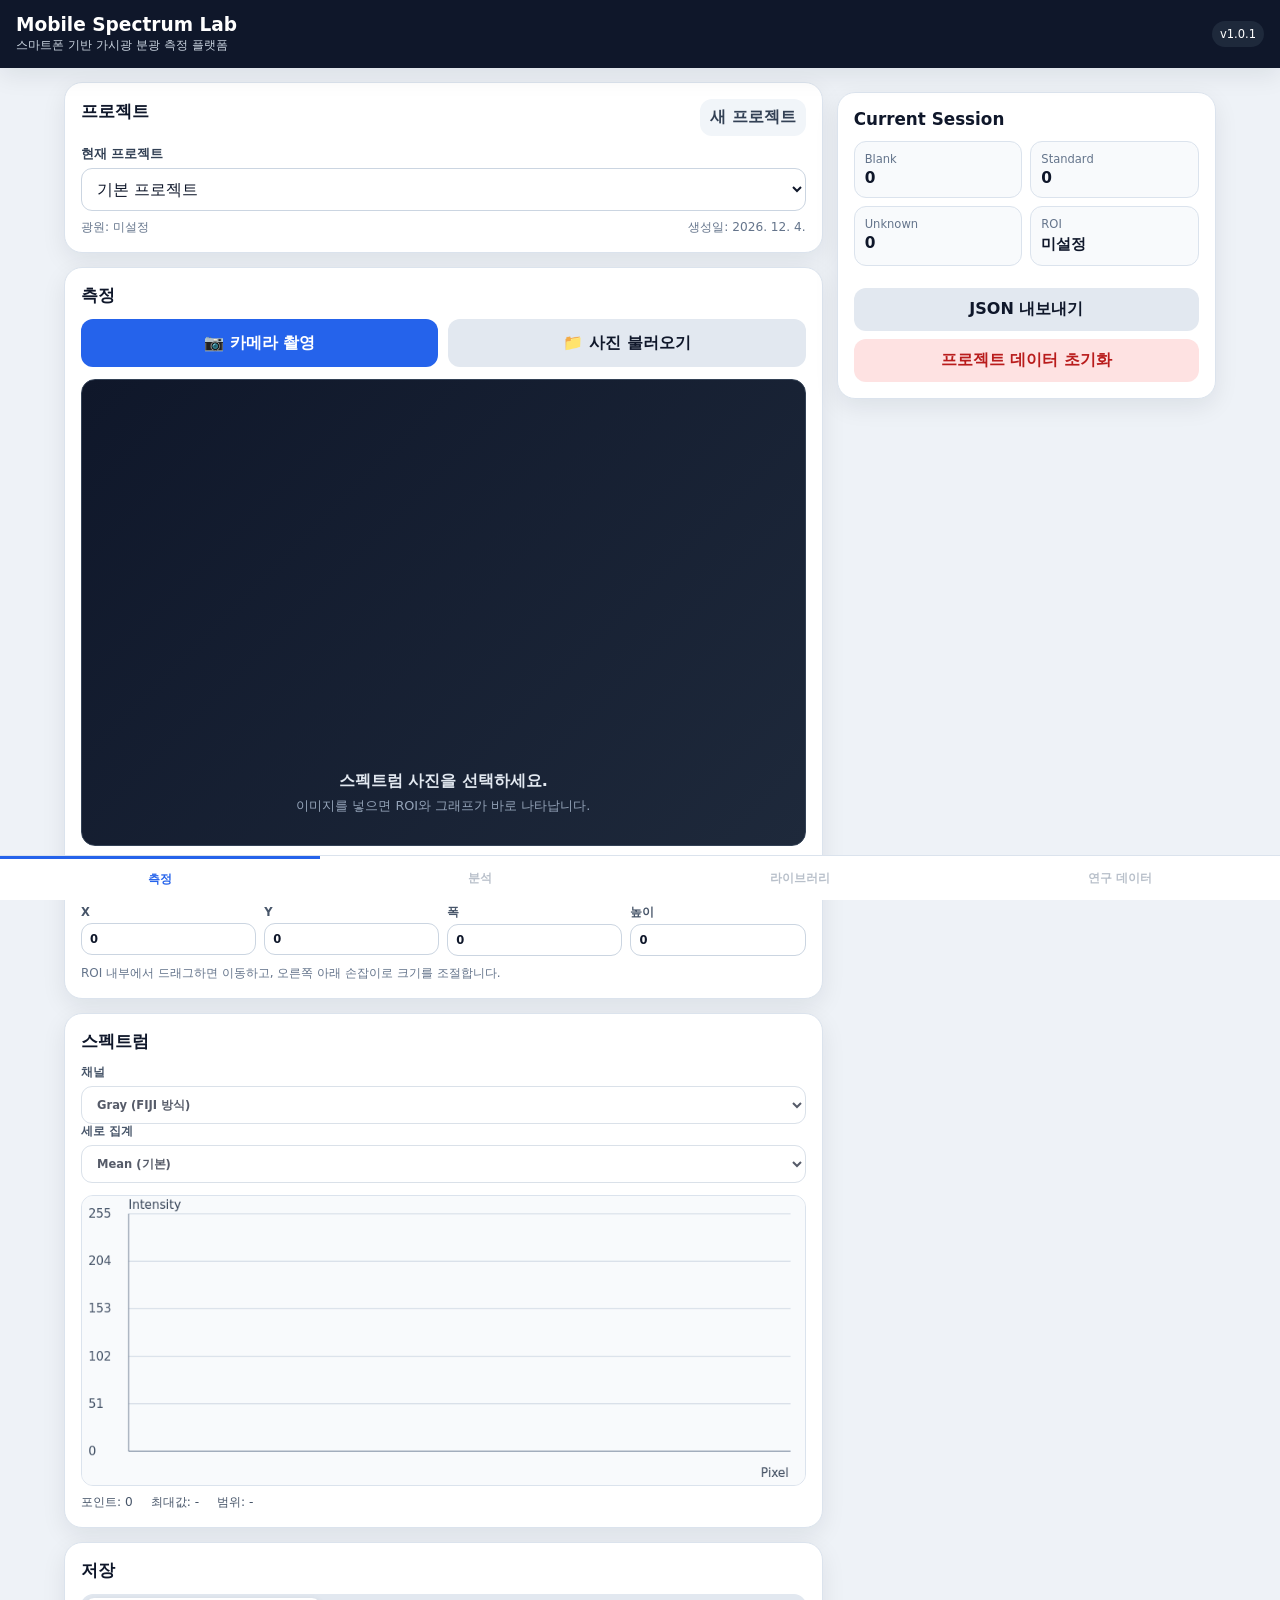
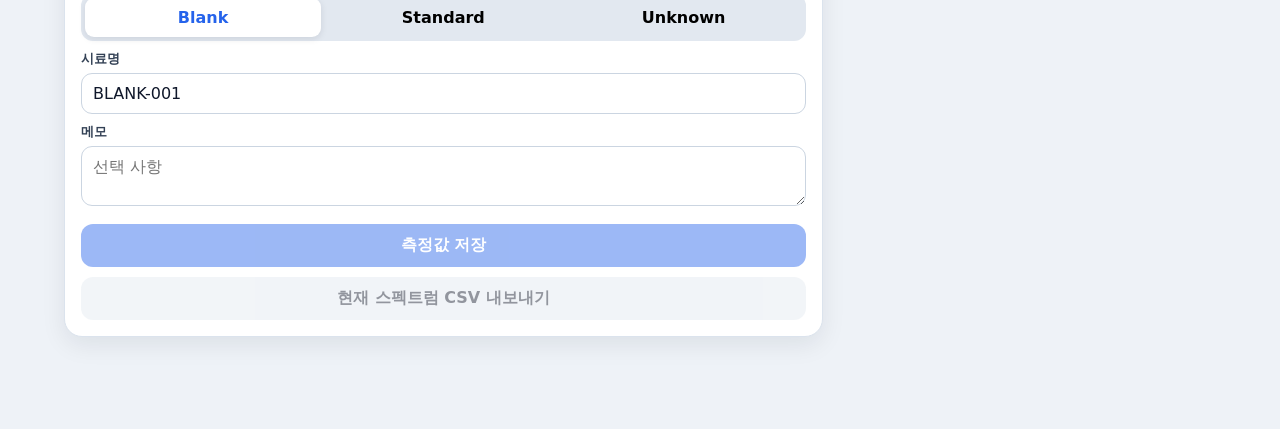
<file: validation/index.html>
<!doctype html>
<html lang="ko">
<head>
  <meta charset="utf-8" />
  <meta name="viewport" content="width=device-width, initial-scale=1, viewport-fit=cover" />
  <meta name="theme-color" content="#0f172a" />
  <title>Mobile Spectrum Lab v1.0.1</title>
  <link rel="stylesheet" href="css/style.css" />
</head>
<body>
  <header class="app-header">
    <div>
      <h1>Mobile Spectrum Lab</h1>
      <p>스마트폰 기반 가시광 분광 측정 플랫폼</p>
    </div>
    <span class="version">v1.0.1</span>
  </header>

  <main class="app-shell">
    <section class="card project-card">
      <div class="section-title-row">
        <h2>프로젝트</h2>
        <button id="newProjectBtn" class="ghost-btn">새 프로젝트</button>
      </div>
      <label class="field-label" for="projectSelect">현재 프로젝트</label>
      <select id="projectSelect"></select>
      <div class="project-meta">
        <span id="projectLightSource">광원: 미설정</span>
        <span id="projectCreatedAt">생성일: -</span>
      </div>
    </section>

    <section class="card measurement-card">
      <h2>측정</h2>
      <div class="action-grid">
        <label class="primary-btn file-btn">
          📷 카메라 촬영
          <input id="cameraInput" type="file" accept="image/*" capture="environment" />
        </label>
        <label class="secondary-btn file-btn">
          📁 사진 불러오기
          <input id="galleryInput" type="file" accept="image/*" />
        </label>
      </div>

      <div id="canvasWrap" class="canvas-wrap empty">
        <canvas id="imageCanvas"></canvas>
        <div id="emptyGuide" class="empty-guide">
          <strong>스펙트럼 사진을 선택하세요.</strong>
          <span>이미지를 넣으면 ROI와 그래프가 바로 나타납니다.</span>
        </div>
      </div>

      <div class="roi-controls">
        <div class="section-title-row compact">
          <h3>ROI</h3>
          <button id="lockRoiBtn" class="ghost-btn" disabled>크기 잠금</button>
        </div>
        <div class="control-grid">
          <label>X <input id="roiX" type="number" min="0" value="0" disabled /></label>
          <label>Y <input id="roiY" type="number" min="0" value="0" disabled /></label>
          <label>폭 <input id="roiW" type="number" min="8" value="260" disabled /></label>
          <label>높이 <input id="roiH" type="number" min="8" value="60" disabled /></label>
        </div>
        <p class="hint">ROI 내부에서 드래그하면 이동하고, 오른쪽 아래 손잡이로 크기를 조절합니다.</p>
      </div>
    </section>

    <section class="card spectrum-card">
      <div class="section-title-row">
        <h2>스펙트럼</h2>
      </div>
      <div class="control-grid spectrum-options">
        <label>채널
          <select id="channelMode" disabled>
            <option value="gray">Gray (FIJI 방식)</option>
            <option value="red">Red</option>
            <option value="green">Green</option>
            <option value="blue">Blue</option>
            <option value="meanRgb">Mean RGB</option>
          </select>
        </label>
        <label>세로 집계
          <select id="profileMode" disabled>
            <option value="mean">Mean (기본)</option>
            <option value="median">Median</option>
            <option value="max">Maximum</option>
            <option value="sum">Sum</option>
          </select>
        </label>
      </div>
      <canvas id="spectrumCanvas" width="900" height="360"></canvas>
      <div class="spectrum-stats">
        <span id="spectrumLength">포인트: 0</span>
        <span id="spectrumPeak">최대값: -</span>
        <span id="spectrumRange">범위: -</span>
      </div>
    </section>

    <section class="card save-card">
      <h2>저장</h2>
      <div class="segmented" role="group" aria-label="measurement type">
        <button class="type-btn active" data-type="blank">Blank</button>
        <button class="type-btn" data-type="standard">Standard</button>
        <button class="type-btn" data-type="unknown">Unknown</button>
      </div>

      <div id="materialWrap" class="hidden">
        <label class="field-label" for="materialSelect">재질</label>
        <select id="materialSelect">
          <option>PP</option><option>PS</option><option>PET</option><option>PE</option><option>PC</option>
        </select>
      </div>

      <label class="field-label" for="sampleName">시료명</label>
      <input id="sampleName" type="text" value="BLANK-001" />

      <label class="field-label" for="memo">메모</label>
      <textarea id="memo" rows="2" placeholder="선택 사항"></textarea>

      <button id="saveMeasurementBtn" class="primary-btn full" disabled>측정값 저장</button>
      <button id="exportSpectrumCsvBtn" class="secondary-btn full" disabled>현재 스펙트럼 CSV 내보내기</button>
    </section>

    <aside class="card session-card">
      <h2>Current Session</h2>
      <div class="session-grid">
        <div><span>Blank</span><strong id="blankCount">0</strong></div>
        <div><span>Standard</span><strong id="standardCount">0</strong></div>
        <div><span>Unknown</span><strong id="unknownCount">0</strong></div>
        <div><span>ROI</span><strong id="roiSummary">미설정</strong></div>
      </div>
      <div id="materialCounts" class="material-counts"></div>
      <div class="session-actions">
        <button id="exportBtn" class="secondary-btn">JSON 내보내기</button>
        <button id="resetProjectBtn" class="danger-btn">프로젝트 데이터 초기화</button>
      </div>
    </aside>
  </main>

  <nav class="bottom-nav">
    <button class="active">측정</button>
    <button disabled>분석</button>
    <button disabled>라이브러리</button>
    <button disabled>연구 데이터</button>
  </nav>

  <dialog id="projectDialog">
    <form method="dialog" id="projectForm">
      <h2>새 프로젝트</h2>
      <label class="field-label">프로젝트 이름</label>
      <input id="newProjectName" required placeholder="예: 전국과학전람회" />
      <label class="field-label">광원</label>
      <input id="newLightSource" placeholder="예: White LED 6500K" />
      <div class="dialog-actions">
        <button value="cancel" class="ghost-btn">취소</button>
        <button id="createProjectConfirm" value="default" class="primary-btn">생성</button>
      </div>
    </form>
  </dialog>

  <script type="module" src="js/app.js"></script>
</body>
</html>
</file>
<file: validation/css/style.css>
:root {
  --bg: #eef2f7;
  --card: #ffffff;
  --ink: #0f172a;
  --muted: #64748b;
  --line: #dbe3ed;
  --accent: #2563eb;
  --accent-2: #1d4ed8;
  --danger: #b91c1c;
  --shadow: 0 8px 24px rgba(15, 23, 42, .08);
}
* { box-sizing: border-box; }
body { margin:0; font-family: system-ui, -apple-system, BlinkMacSystemFont, "Noto Sans KR", sans-serif; background:var(--bg); color:var(--ink); }
button,input,select,textarea { font: inherit; }
button { cursor:pointer; }
.app-header { position:sticky; top:0; z-index:20; display:flex; justify-content:space-between; gap:12px; align-items:center; padding:14px 16px; background:#0f172a; color:#fff; box-shadow:var(--shadow); }
.app-header h1 { margin:0; font-size:1.16rem; }
.app-header p { margin:2px 0 0; font-size:.78rem; color:#cbd5e1; }
.version { font-size:.72rem; background:#1e293b; padding:6px 8px; border-radius:999px; white-space:nowrap; }
.app-shell { max-width:1180px; margin:0 auto; padding:14px 14px 92px; display:grid; gap:14px; grid-template-columns:minmax(0,1fr); }
.card { background:var(--card); border:1px solid var(--line); border-radius:18px; padding:16px; box-shadow:var(--shadow); }
h2,h3 { margin:0; }
h2 { font-size:1.05rem; margin-bottom:12px; }
h3 { font-size:.95rem; }
.section-title-row { display:flex; justify-content:space-between; align-items:center; gap:10px; }
.section-title-row.compact { margin-top:14px; }
.field-label { display:block; font-size:.8rem; font-weight:700; color:#334155; margin:10px 0 5px; }
input,select,textarea { width:100%; border:1px solid #cbd5e1; border-radius:11px; padding:10px 11px; background:#fff; color:var(--ink); }
textarea { resize:vertical; }
.project-meta { display:flex; flex-wrap:wrap; justify-content:space-between; gap:6px 12px; color:var(--muted); font-size:.76rem; margin-top:8px; }
.action-grid { display:grid; grid-template-columns:1fr 1fr; gap:10px; }
.primary-btn,.secondary-btn,.ghost-btn,.danger-btn { border:0; border-radius:12px; padding:11px 13px; font-weight:800; text-align:center; }
.primary-btn { background:var(--accent); color:#fff; }
.primary-btn:hover { background:var(--accent-2); }
.secondary-btn { background:#e2e8f0; color:#0f172a; }
.ghost-btn { background:#f1f5f9; color:#334155; padding:8px 10px; }
.danger-btn { background:#fee2e2; color:var(--danger); }
.full { width:100%; margin-top:14px; }
button:disabled,.file-btn:has(input:disabled) { opacity:.45; cursor:not-allowed; }
.file-btn { position:relative; display:flex; align-items:center; justify-content:center; min-height:48px; }
.file-btn input { position:absolute; inset:0; opacity:0; cursor:pointer; }
.canvas-wrap { position:relative; margin-top:12px; min-height:230px; border-radius:14px; overflow:hidden; background:#020617; border:1px solid #334155; touch-action:none; }
.canvas-wrap canvas { display:block; width:100%; height:auto; }
.canvas-wrap.empty { display:grid; place-items:center; background:linear-gradient(135deg,#0f172a,#1e293b); }
.empty-guide { color:#e2e8f0; text-align:center; display:flex; flex-direction:column; gap:6px; padding:30px; }
.empty-guide span { color:#94a3b8; font-size:.8rem; }
.roi-controls .control-grid { display:grid; grid-template-columns:repeat(4,1fr); gap:8px; margin-top:8px; }
.control-grid label { font-size:.72rem; font-weight:700; color:#475569; }
.control-grid input { margin-top:4px; padding:8px; }
.hint { color:var(--muted); font-size:.75rem; margin:9px 0 0; }
#spectrumCanvas { width:100%; height:auto; display:block; border-radius:12px; background:#f8fafc; border:1px solid var(--line); }
.spectrum-stats { display:flex; flex-wrap:wrap; gap:10px 18px; margin-top:8px; color:#475569; font-size:.76rem; }
.segmented { display:grid; grid-template-columns:repeat(3,1fr); padding:4px; background:#e2e8f0; border-radius:12px; gap:4px; }
.type-btn { border:0; background:transparent; padding:10px 5px; border-radius:9px; font-weight:800; }
.type-btn.active { background:#fff; color:var(--accent); box-shadow:0 2px 7px rgba(15,23,42,.1); }
.hidden { display:none; }
.session-grid { display:grid; grid-template-columns:1fr 1fr; gap:8px; }
.session-grid div { background:#f8fafc; border:1px solid var(--line); border-radius:12px; padding:10px; display:flex; flex-direction:column; gap:3px; }
.session-grid span { color:var(--muted); font-size:.72rem; }
.session-grid strong { font-size:.96rem; }
.material-counts { display:flex; flex-wrap:wrap; gap:7px; margin-top:10px; }
.material-counts span { background:#dbeafe; color:#1e3a8a; border-radius:999px; padding:5px 8px; font-size:.74rem; font-weight:800; }
.session-actions { display:grid; grid-template-columns:1fr; gap:8px; margin-top:12px; }
.bottom-nav { position:fixed; bottom:0; left:0; right:0; z-index:30; display:grid; grid-template-columns:repeat(4,1fr); background:#fff; border-top:1px solid var(--line); padding-bottom:env(safe-area-inset-bottom); }
.bottom-nav button { border:0; background:#fff; padding:13px 4px; color:#64748b; font-size:.72rem; font-weight:800; }
.bottom-nav button.active { color:var(--accent); border-top:3px solid var(--accent); }
dialog { border:0; border-radius:18px; padding:0; width:min(92vw,420px); box-shadow:0 20px 60px rgba(15,23,42,.28); }
dialog::backdrop { background:rgba(15,23,42,.58); }
dialog form { padding:20px; }
.dialog-actions { display:grid; grid-template-columns:1fr 1fr; gap:9px; margin-top:16px; }
@media (min-width: 900px) {
  .app-shell { grid-template-columns:minmax(0,2fr) minmax(300px,1fr); align-items:start; }
  .project-card,.measurement-card,.spectrum-card,.save-card { grid-column:1; }
  .session-card { grid-column:2; grid-row:1 / span 4; position:sticky; top:92px; }
  .canvas-wrap { min-height:360px; }
}
@media (max-width:520px) {
  .roi-controls .control-grid { grid-template-columns:1fr 1fr; }
  .action-grid { grid-template-columns:1fr; }
}

.spectrum-options { margin-bottom: 12px; }
.spectrum-options label { display: grid; gap: 6px; font-weight: 700; }
.full + .full { margin-top: 10px; }
</file>
